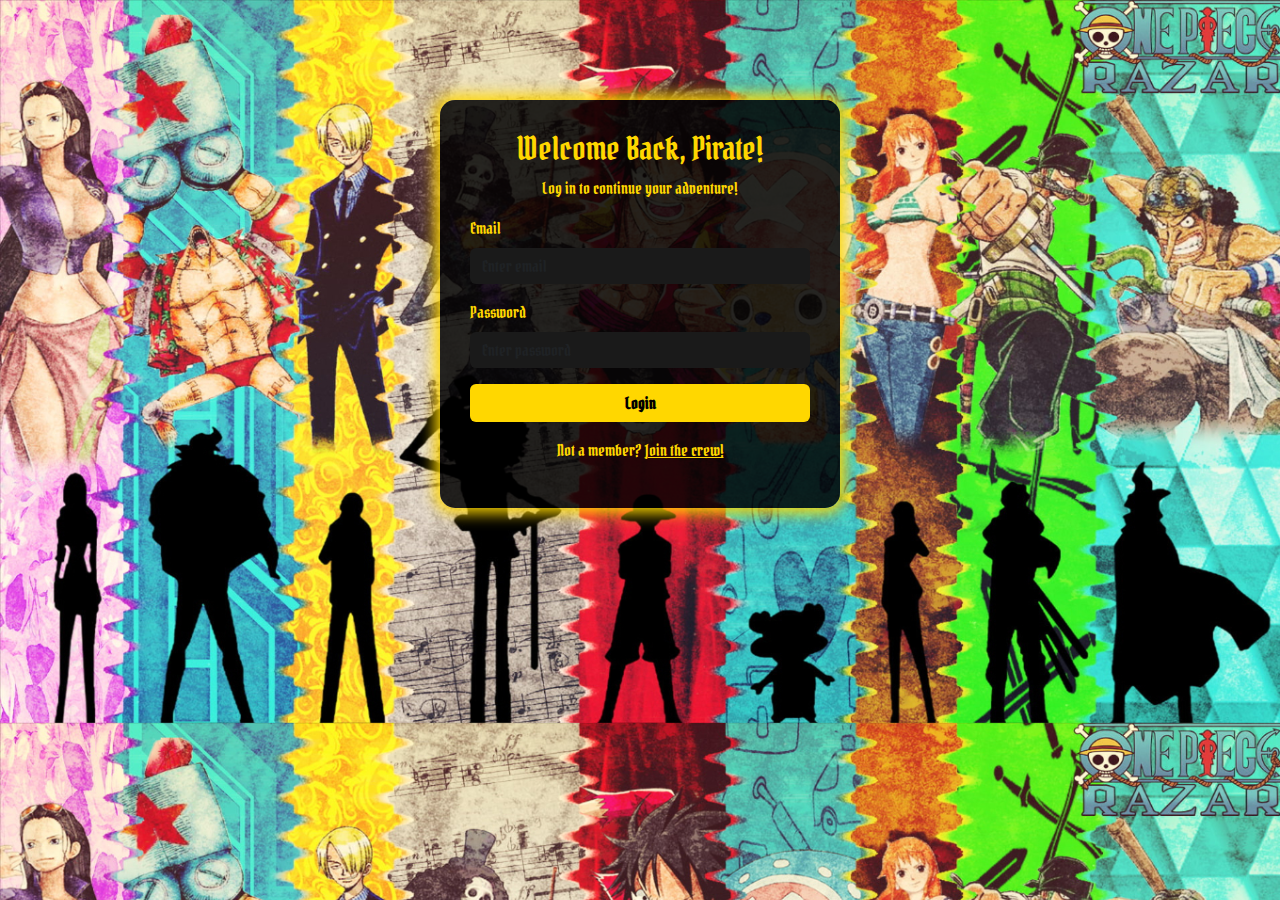
<file: index.html>
<!DOCTYPE html>
<html lang="en">
<head>
    <meta charset="UTF-8">
    <meta name="viewport" content="width=device-width, initial-scale=1.0">
    <title>Login or Register</title>
    <link href="https://cdn.jsdelivr.net/npm/bootstrap@5.3.3/dist/css/bootstrap.min.css" rel="stylesheet">
    <link rel="stylesheet" href="https://cdnjs.cloudflare.com/ajax/libs/font-awesome/6.6.0/css/all.min.css">
    <style>
        @import url('https://fonts.googleapis.com/css2?family=Pirata+One&display=swap');

        body {
            background-image:url('images/wall.jpg');
            background-size: cover;
            font-family: 'Pirata One', cursive;
            color: #ffd700;
            overflow: hidden;
        }

        .container {
            max-width: 400px;
            margin-top: 100px;
            background: rgba(0, 0, 0, 0.85);
            padding: 30px;
            border-radius: 15px;
            box-shadow: 0px 0px 15px 5px #ffd700;
            animation: fadeIn 1s ease;
        }

        h2, p {
            text-align: center;
            color: #ffd700;
        }

        .form-control {
            background-color: #1a1a1a;
            color: #ffd700;
            border: none;
            box-shadow: none;
            outline: none;
        }

        .form-control:focus {
            border-color: #ffd700;
            box-shadow: 0 0 8px #ffd700;
        }

        .btn-custom {
            background-color: #ffd700;
            color: #000;
            font-weight: bold;
            transition: background 0.3s ease;
        }

        .btn-custom:hover {
            background-color: #ffca2c;
        }

        .toggle-link {
            color: #ffd700;
            cursor: pointer;
            text-decoration: underline;
        }

        #register-form {
            display: none;
        }

        @keyframes fadeIn { 
            from { opacity: 0; }
            to { opacity: 1; }
        }

        @keyframes slideUp {
            from { transform: translateY(50px); opacity: 0; }
            to { transform: translateY(0); opacity: 1; }
        }

        .form-container {
            animation: slideUp 0.5s ease;
        }
    </style>
</head>
<body>


    <div class="container form-container" id="login-form">
        <h2>Welcome Back, Pirate!</h2>
        <p>Log in to continue your adventure!</p>
        <form>
            <div class="mb-3">
                <label for="login-email" class="form-label">Email</label>
                <input type="email" class="form-control" id="login-email" placeholder="Enter email">
            </div>
            <div class="mb-3">
                <label for="login-password" class="form-label">Password</label>
                <input type="password" class="form-control" id="login-password" placeholder="Enter password">
            </div>
            <a type="submit" class="btn btn-custom w-100" href="home.html">Login</a>
            <p class="mt-3 text-center">Not a member? <span class="toggle-link" onclick="showRegister()">Join the crew!</span></p>
        </form>
    </div>

    <div class="container form-container" id="register-form" style="display: none;">
        <h2>Join the Crew!</h2>
        <p>Become part of the One Piece Fan Club</p>
        <form>
            <div class="mb-3">
                <label for="register-username" class="form-label">Username</label>
                <input type="text" class="form-control" id="register-username" placeholder="Choose a username">
            </div>
            <div class="mb-3">
                <label for="register-email" class="form-label">Email</label>
                <input type="email" class="form-control" id="register-email" placeholder="Enter email">
            </div>
            <div class="mb-3">
                <label for="register-password" class="form-label">Password</label>
                <input type="password" class="form-control" id="register-password" placeholder="Create a password">
            </div>
            <button type="submit" class="btn btn-custom w-100">Register</button>
            <p class="mt-3 text-center">Already a member? <span class="toggle-link" onclick="showLogin()">Log in here</span></p>
        </form>
    </div>

    <script>
        function showRegister() {
            document.getElementById('login-form').style.display = 'none';
            document.getElementById('register-form').style.display = 'block';
        }

        function showLogin() {
            document.getElementById('register-form').style.display = 'none';
            document.getElementById('login-form').style.display = 'block';
        }
    </script>

</body>
</html>
</file>
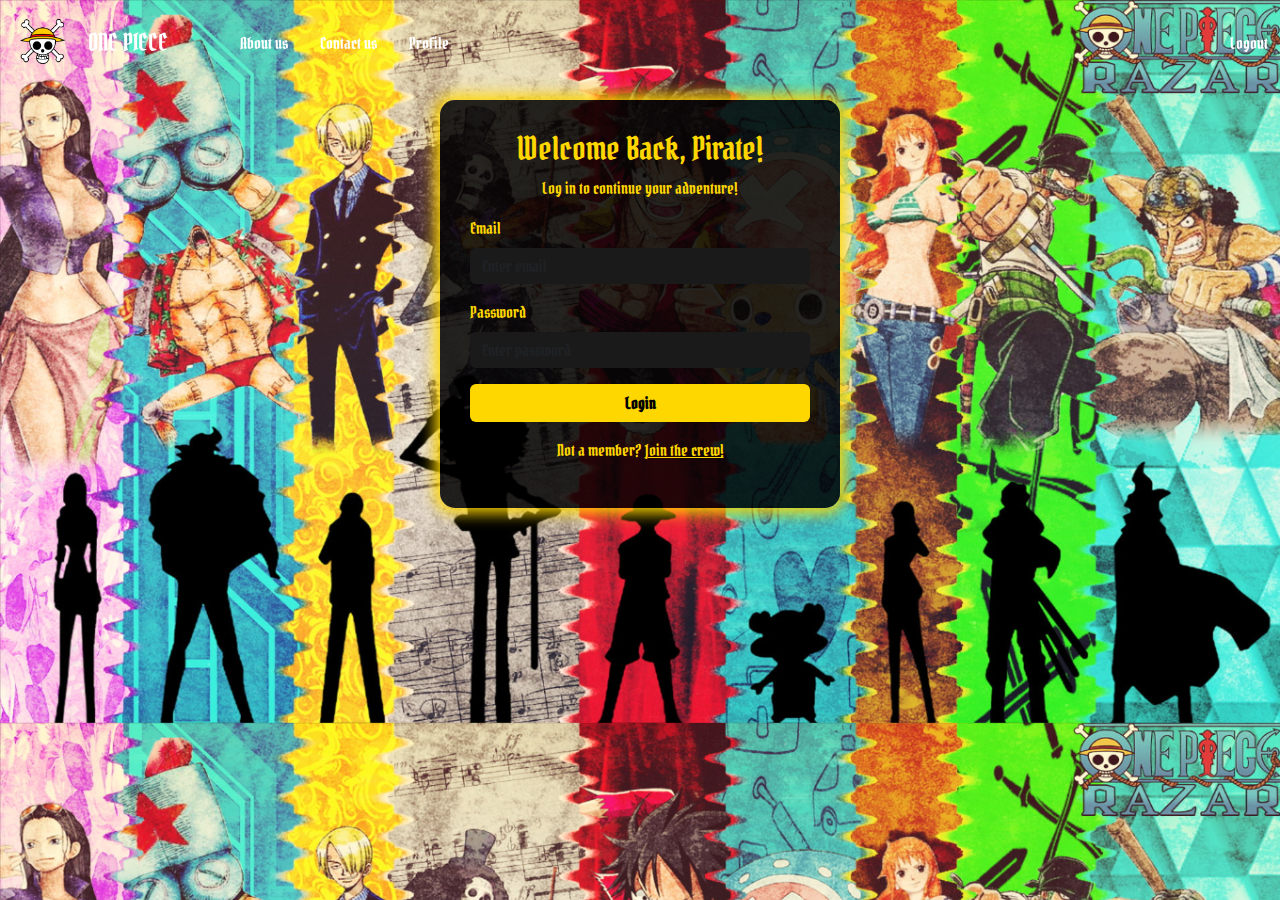
<file: logandreg.html>
<!DOCTYPE html>
<html lang="en">
<head>
    <meta charset="UTF-8">
    <meta name="viewport" content="width=device-width, initial-scale=1.0">
    <title>Login or Register</title>
    <link href="https://cdn.jsdelivr.net/npm/bootstrap@5.3.3/dist/css/bootstrap.min.css" rel="stylesheet">
    <style>
        @import url('https://fonts.googleapis.com/css2?family=Pirata+One&display=swap');

        body {
            background-image:url('images/wall.jpg');
            background-size: cover;
            font-family: 'Pirata One', cursive;
            color: #ffd700;
            overflow: hidden;
        }

        .container {
            max-width: 400px;
            margin-top: 100px;
            background: rgba(0, 0, 0, 0.85);
            padding: 30px;
            border-radius: 15px;
            box-shadow: 0px 0px 15px 5px #ffd700;
            animation: fadeIn 1s ease;
        }

        h2, p {
            text-align: center;
            color: #ffd700;
        }

        .form-control {
            background-color: #1a1a1a;
            color: #ffd700;
            border: none;
            box-shadow: none;
            outline: none;
        }

        .form-control:focus {
            border-color: #ffd700;
            box-shadow: 0 0 8px #ffd700;
        }

        .btn-custom {
            background-color: #ffd700;
            color: #000;
            font-weight: bold;
            transition: background 0.3s ease;
        }

        .btn-custom:hover {
            background-color: #ffca2c;
        }

        .toggle-link {
            color: #ffd700;
            cursor: pointer;
            text-decoration: underline;
        }

        #register-form {
            display: none;
        }

        @keyframes fadeIn {
            from { opacity: 0; }
            to { opacity: 1; }
        }

        @keyframes slideUp {
            from { transform: translateY(50px); opacity: 0; }
            to { transform: translateY(0); opacity: 1; }
        }

        .form-container {
            animation: slideUp 0.5s ease;
        }
    </style>
</head>
<body>
    <nav class="navbar navbar-dark navbar-expand-lg fixed-top">
        <div class="container-fluid">
          <a class="navbar-brand d-flex align-items-center" href="index.html">
            <img src="images/logo.png" alt="One Piece Logo" style="width: 60px; height: 60px;">
            <span class="ms-3 text-white" style="font-size: 1.5rem;">ONE PIECE</span>
          </a>
          <button class="navbar-toggler" type="button" data-bs-toggle="collapse" data-bs-target="#navbarSupportedContent" aria-controls="navbarSupportedContent" aria-expanded="false" aria-label="Toggle navigation">
            <span class="navbar-toggler-icon"></span>
          </button>
          <div class="collapse navbar-collapse" id="navbarSupportedContent">
            <ul class="navbar-nav me-auto mb-2 mb-lg-0">
              <li class="nav-item">
                <a class="nav-link active text-white" aria-current="page" href="logandreg.html">
                  <i class="fa-solid fa-house px-2"></i>
                </a>
              </li>
              <li class="nav-item">
                <a class="nav-link text-white" href="whoweare.html"><i class="fa-regular fa-address-card px-2"></i>About us</a>
              </li>
              <li class="nav-item">
                <a class="nav-link text-white" href="contact.html"><i class="fa-regular fa-address-book px-2"></i>Contact us</a>
              </li>
              <li class="nav-item">
                <a class="nav-link text-white" href="profile.html"><i class="fa-regular fa-address-card px-2"></i>Profile</a>
              </li>
            </ul>
            <span class="navbar-text">
              <a href="logout.html" class="text-decoration-none text-white">
                <i class="fa-solid fa-right-from-bracket px-2"></i>Logout
              </a>
            </span>
          </div>
        </div>
      </nav>

    <div class="container form-container" id="login-form">
        <h2>Welcome Back, Pirate!</h2>
        <p>Log in to continue your adventure!</p>
        <form>
            <div class="mb-3">
                <label for="login-email" class="form-label">Email</label>
                <input type="email" class="form-control" id="login-email" placeholder="Enter email">
            </div>
            <div class="mb-3">
                <label for="login-password" class="form-label">Password</label>
                <input type="password" class="form-control" id="login-password" placeholder="Enter password">
            </div>
            <button type="submit" class="btn btn-custom w-100">Login</button>
            <p class="mt-3 text-center">Not a member? <span class="toggle-link" onclick="showRegister()">Join the crew!</span></p>
        </form>
    </div>

    <div class="container form-container" id="register-form" style="display: none;">
        <h2>Join the Crew!</h2>
        <p>Become part of the One Piece Fan Club</p>
        <form>
            <div class="mb-3">
                <label for="register-username" class="form-label">Username</label>
                <input type="text" class="form-control" id="register-username" placeholder="Choose a username">
            </div>
            <div class="mb-3">
                <label for="register-email" class="form-label">Email</label>
                <input type="email" class="form-control" id="register-email" placeholder="Enter email">
            </div>
            <div class="mb-3">
                <label for="register-password" class="form-label">Password</label>
                <input type="password" class="form-control" id="register-password" placeholder="Create a password">
            </div>
            <button type="submit" class="btn btn-custom w-100">Register</button>
            <p class="mt-3 text-center">Already a member? <span class="toggle-link" onclick="showLogin()">Log in here</span></p>
        </form>
    </div>

    <script>
        function showRegister() {
            document.getElementById('login-form').style.display = 'none';
            document.getElementById('register-form').style.display = 'block';
        }

        function showLogin() {
            document.getElementById('register-form').style.display = 'none';
            document.getElementById('login-form').style.display = 'block';
        }
    </script>

</body>
</html>
</file>
